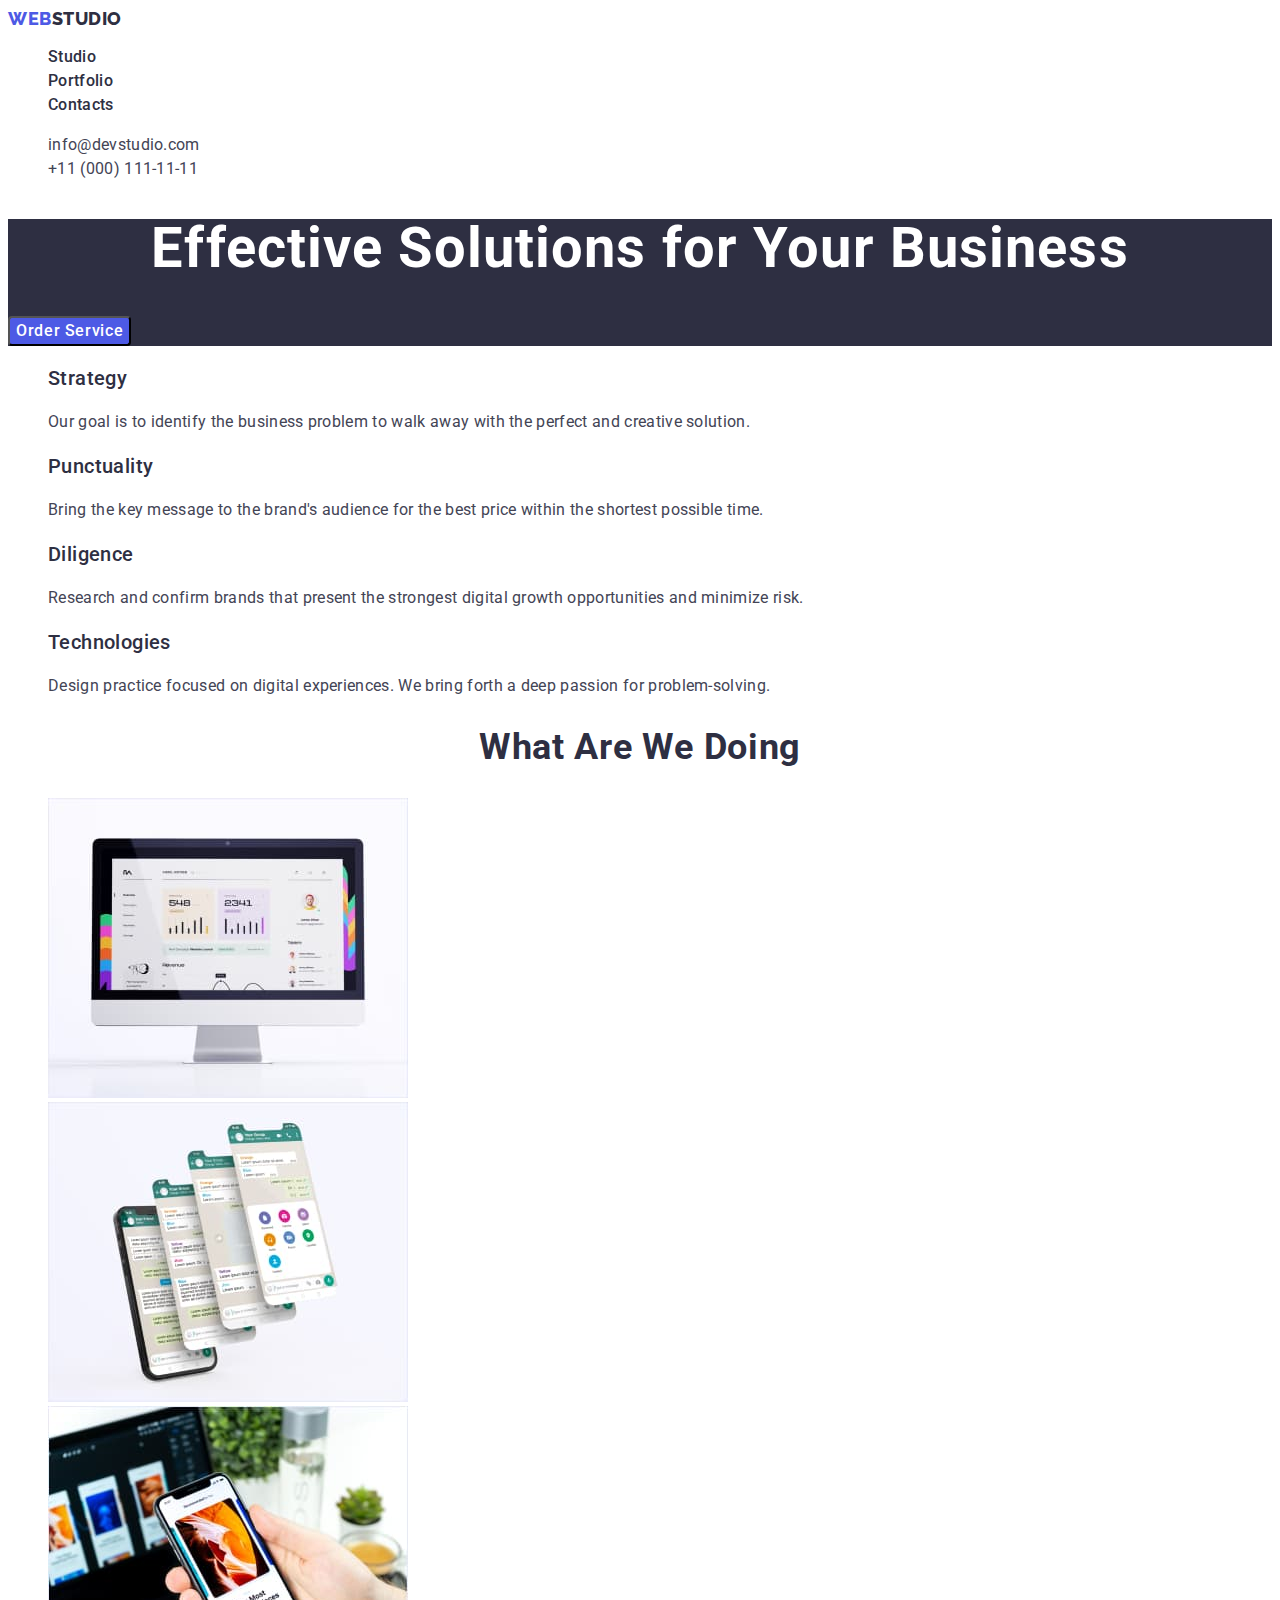
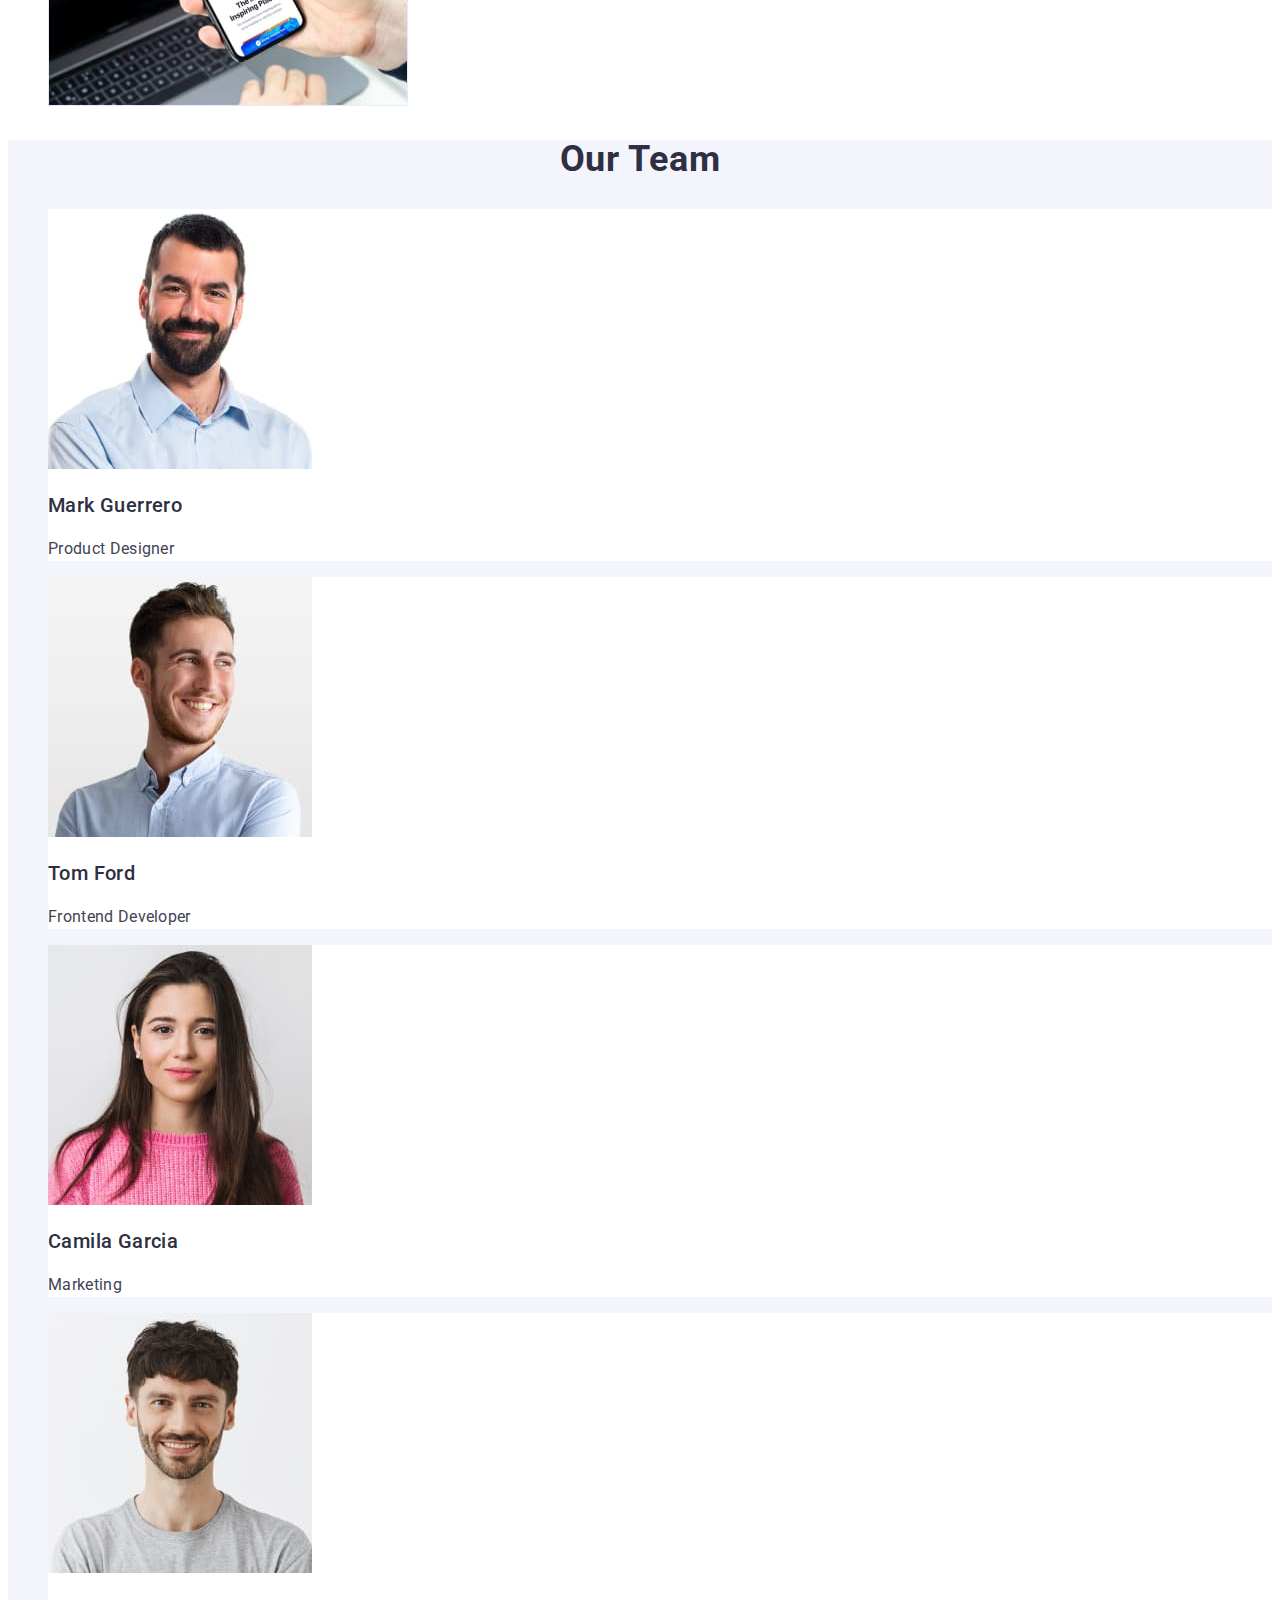
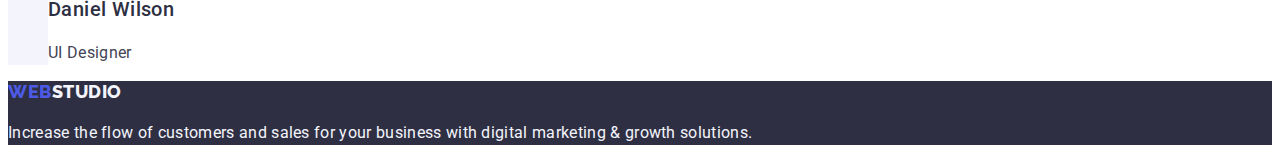
<file: index.html>
<!DOCTYPE html>
<html lang="en">
<head>
    <meta charset="UTF-8">
    <meta http-equiv="X-UA-Compatible" content="IE=edge">
    <meta name="viewport" content="width=device-width, initial-scale=1.0">
    <title>Document</title>
    <link rel="preconnect" href="https://fonts.googleapis.com">
    <link rel="preconnect" href="https://fonts.gstatic.com" crossorigin>
    <link href="https://fonts.googleapis.com/css2?family=Raleway:wght@800&family=Roboto:wght@400;500;700;900&display=swap" rel="stylesheet">
    <link rel="stylesheet" href="./css/styles.css"/>

</head>
    <body>
          
   <header class="header">
    <nav>
      <a href="./index.html" class="logo link">Web<span class="text-logo">Studio</span></a>
      <ul class="list">
        <li><a class="list-nav link" href="./index.html">Studio</a></li>
        <li><a class="list-nav link" href="./portfolio.html">Portfolio</a></li>
        <li><a class="list-nav link" href="">Contacts</a></li>
      </ul>
    </nav>
    <address class="address">
    <ul class="list">
      <li><a class="list-contact link" href="mailto:info@devstudio.com">info@devstudio.com</a></li>
      <li><a class="list-contact link" href="tel:+110001111111">+11 (000) 111-11-11</a></li>
    </ul>
  </address>
  </header>

  <main>

      <section class="hero">
        <h1 class="hero-title">Effective Solutions for Your Business</h1>
        <button type="button" class="hero-button">Order Service</button>
      </section>
  
    <section class="section">
      <h2 hidden class="visually-hidden">Features</h2>
      <ul class="list">
        <li>
          <h3 class="headline">Strategy</h3>
          <p class="text">Our goal is to identify the business problem to walk away with the perfect and creative solution. </p>
        </li>
        <li>
          <h3 class="headline">Punctuality</h3>
          <p class="text">Bring the key message to the brand's audience for the best price within the shortest possible time.</p>
        </li>
        <li>
          <h3 class="headline">Diligence</h3>
          <p class="text">
            Research and confirm brands that present the strongest digital growth opportunities and minimize risk.</p>
        </li>
        <li>
          <h3 class="headline">Technologies</h3>
          <p class="text">Design practice focused on digital experiences. We bring forth a deep passion for problem-solving.</p>
        </li>
      </ul>
    </section>

    <section>
      <h2 class="section-title">What are we doing</h2>
      <ul class="list">
        <li>
          <img
            width="360"
            src="./images/computer.jpg"
            alt="Project development"
          />
        </li>
        <li>
          <img
            width="360"
            src="./images/addition.jpg"
            alt="Optimization"
          />
        </li>
        <li>
          <img
            width="360"
            src="./images/cellphone.jpg"
            alt="Design"
          />
        </li>
      </ul>
    </section>
    <section class="section-comand">
      <h2 class="section-title">Our Team</h2>
      <ul class="list">
        <li class="list-comand">
          <img width="264" src="./images/markguerrero.jpg" alt="Mark Guerrero" />
          <h3 class="headline">Mark Guerrero</h3>
          <p class="text">Product Designer</p>
        </li>
        <li class="list-comand">
          <img width="264" src="./images/tomford.jpg" alt="Tom Ford" />
          <h3 class="headline">Tom Ford</h3>
          <p class="text">Frontend Developer</p>
        </li>
        <li class="list-comand">
          <img width="264" src="./images/camilagarcia.jpg" alt="Camila Garcia" />
          <h3 class="headline">Camila Garcia</h3>
          <p class="text">Marketing</p>
        </li>
        <li class="list-comand">
          <img width="264" src="./images/danielwilson.jpg" alt="Daniel Wilson" />
          <h3 class="headline">Daniel Wilson</h3>
          <p class="text">UI Designer</p>
        </li>
      </ul>
    </section>
  </main>
  <footer class="footer">
    
    <a href="./index.html" class="logo link">Web<span class="footer-logo">Studio</span></a>
    <p class="text">Increase the flow of customers and sales for your business with digital marketing & growth solutions.</p>
  
  </footer>  
</body>
</html>
</file>
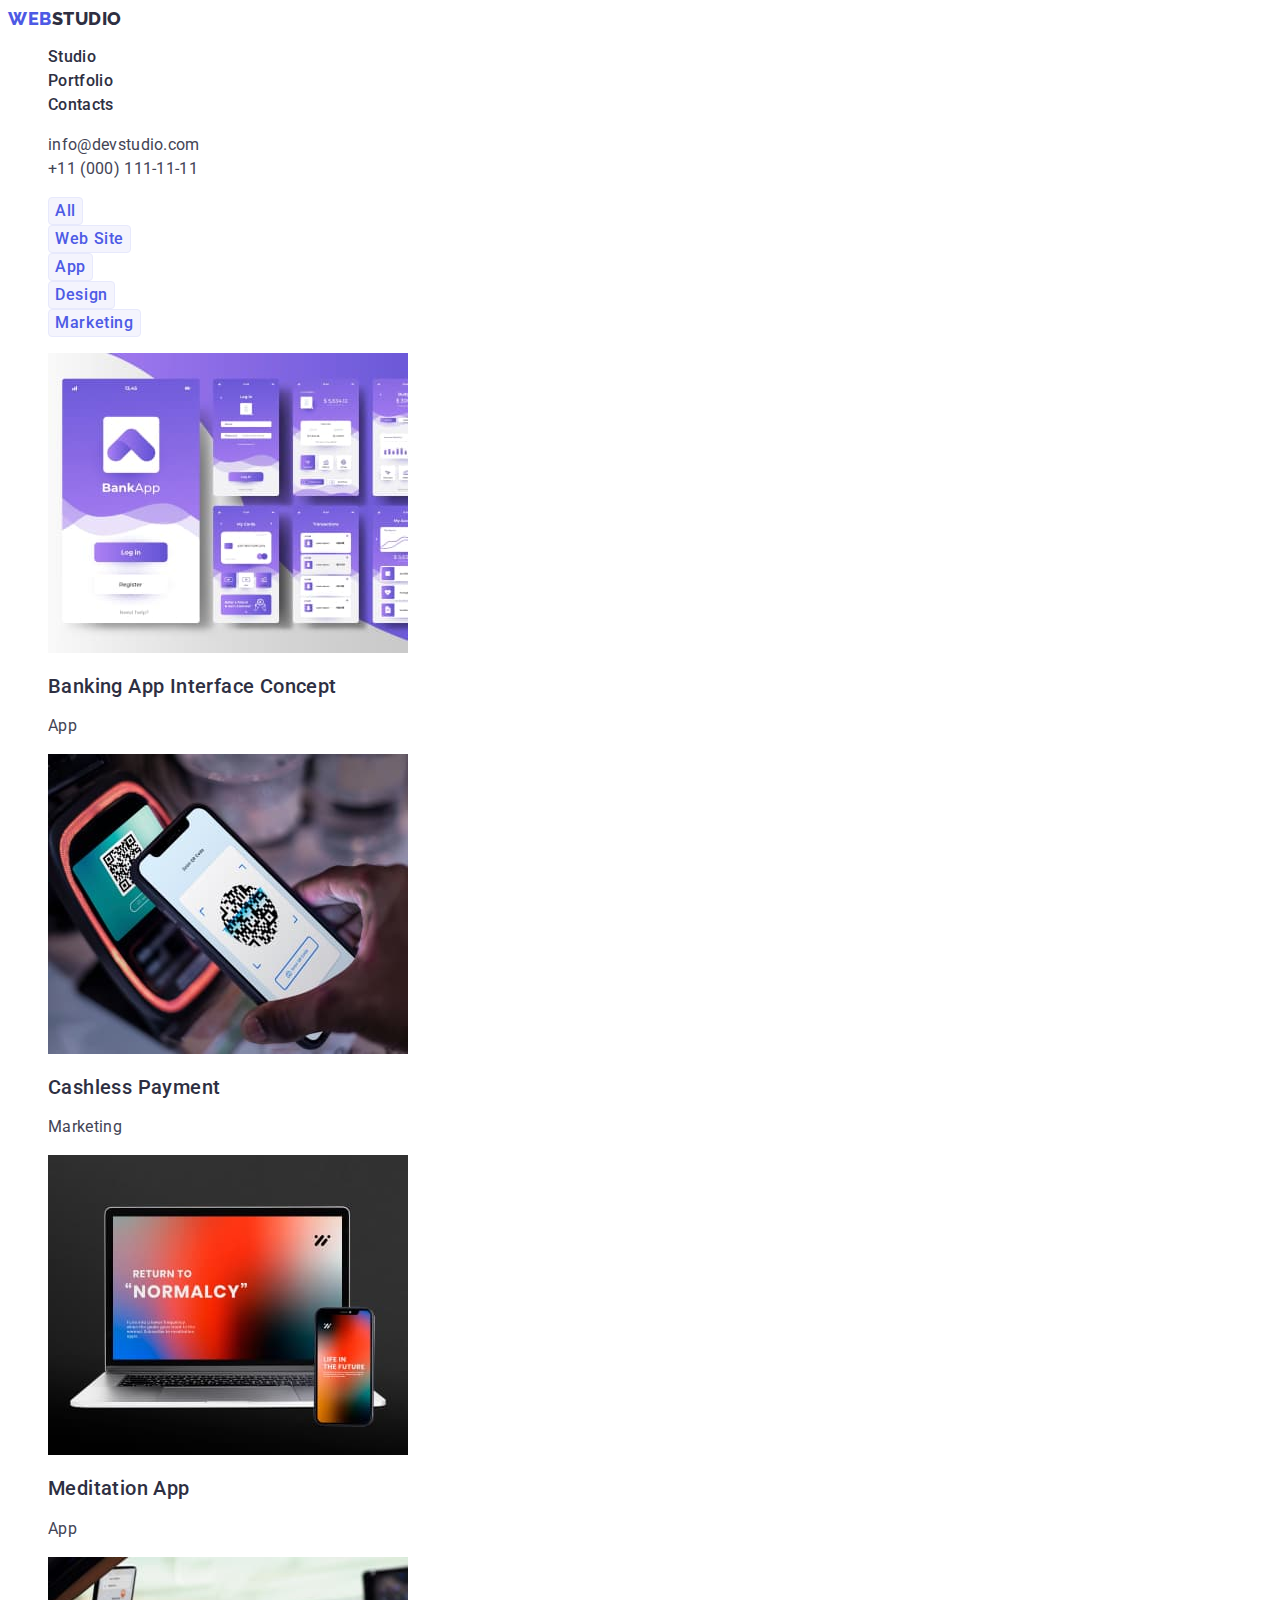
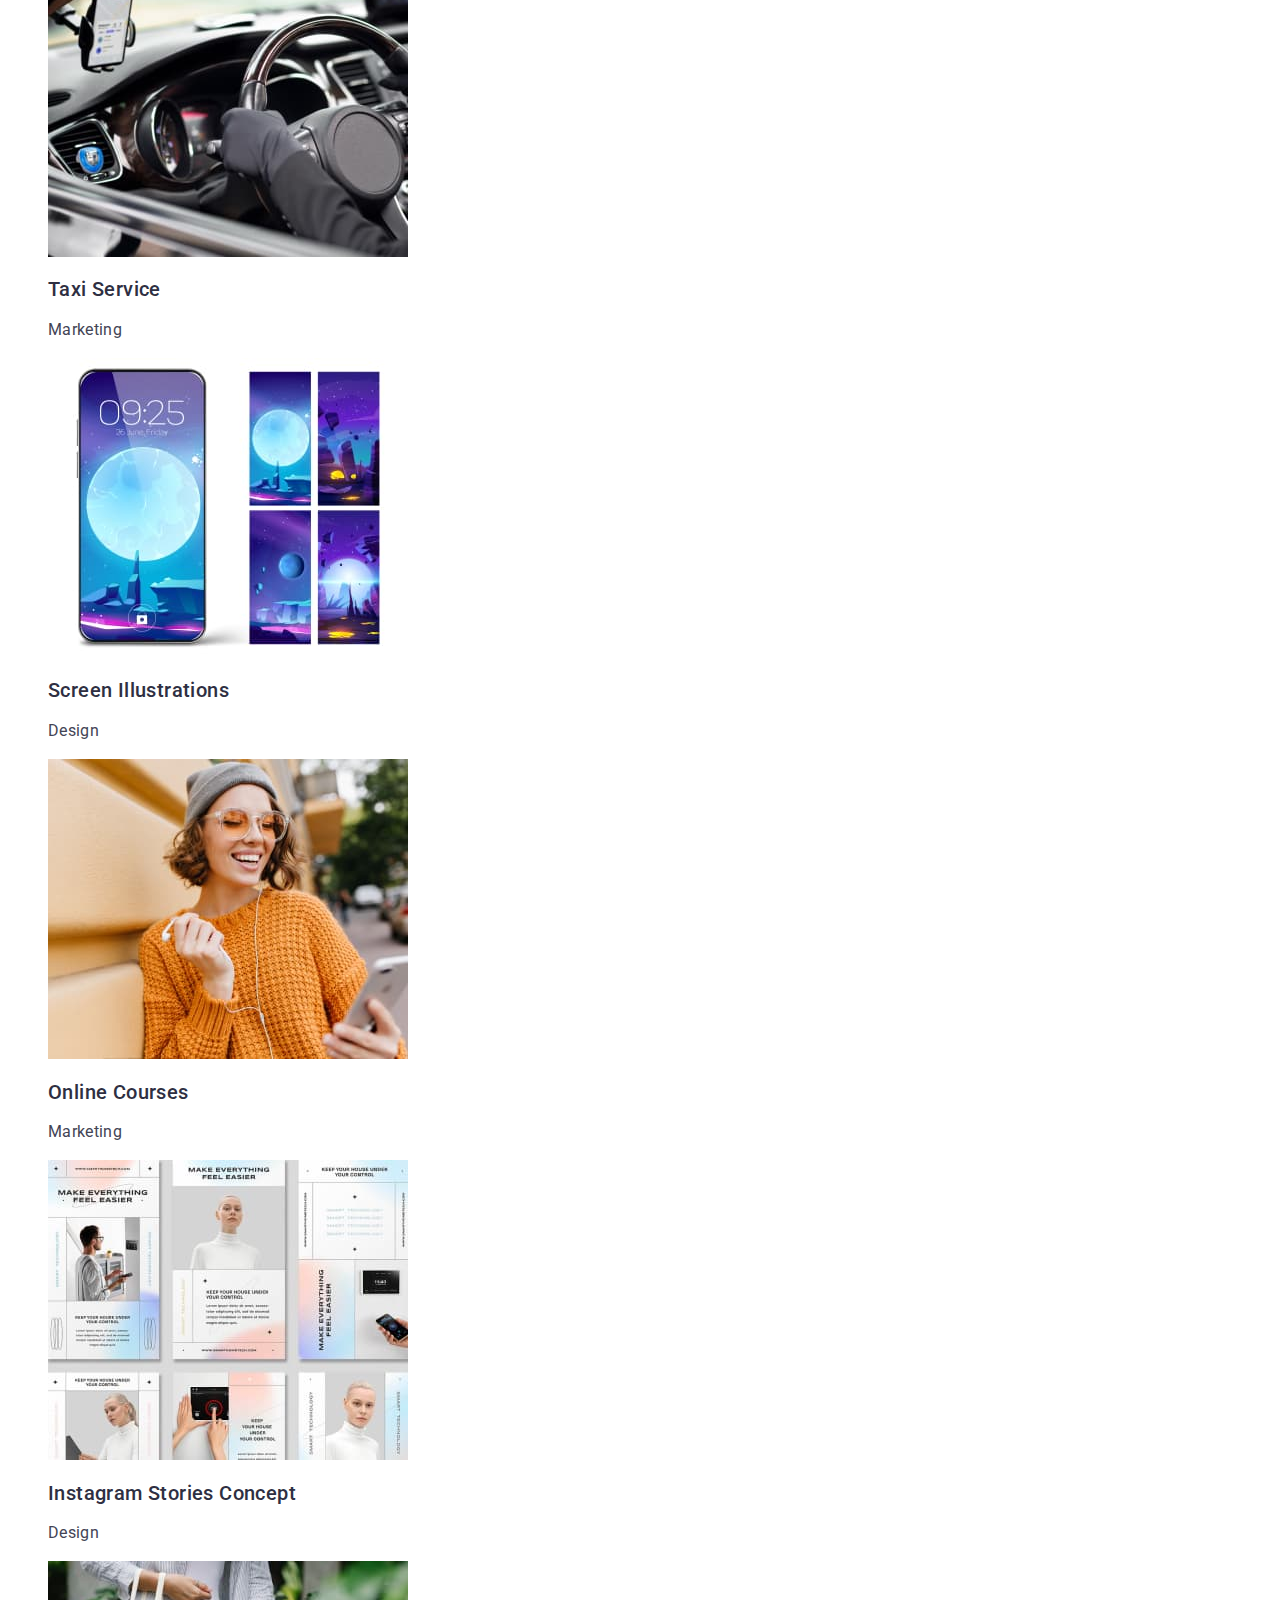
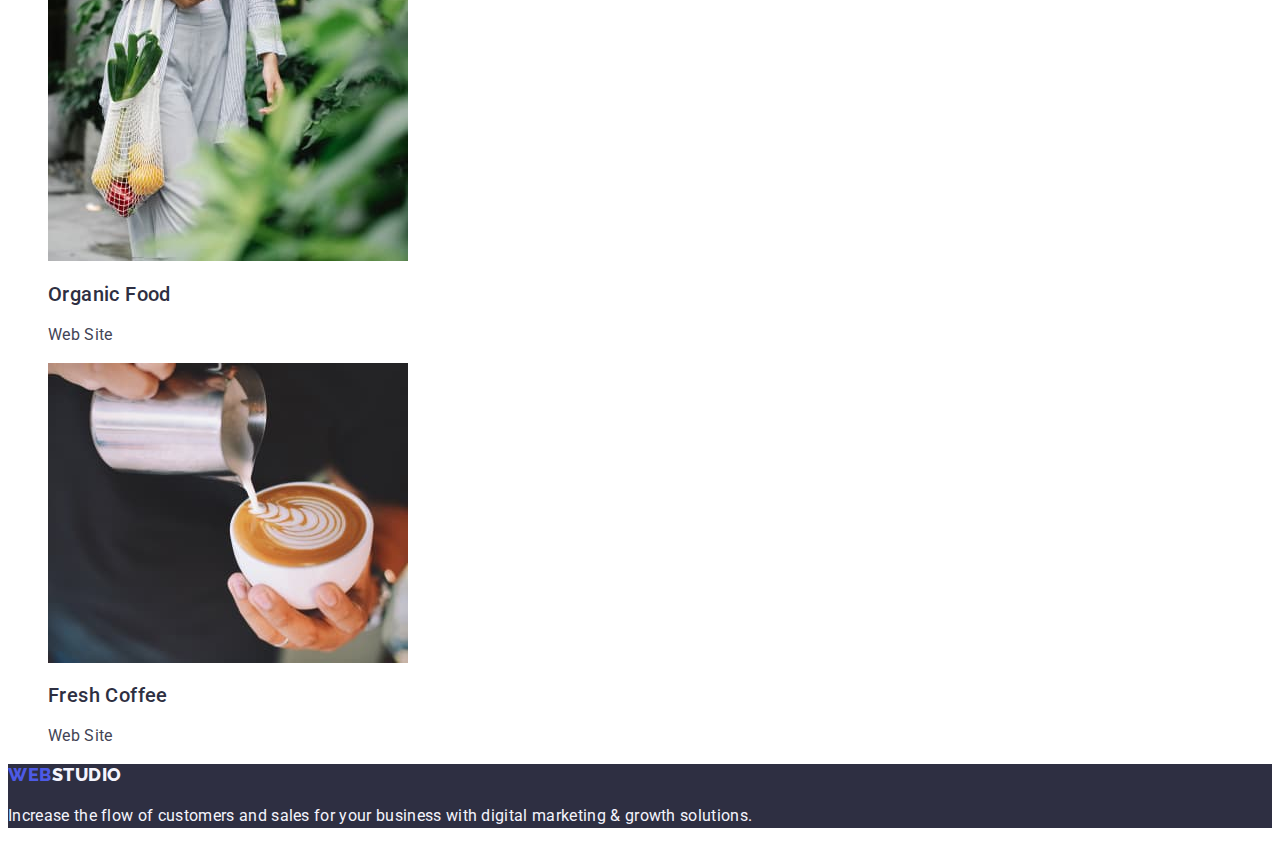
<file: portfolio.html>
<!DOCTYPE html>
<html lang="en">
<head>
    <meta charset="UTF-8">
    <meta http-equiv="X-UA-Compatible" content="IE=edge">
    <meta name="viewport" content="width=device-width, initial-scale=1.0">
    <title>Document</title>
    <link rel="preconnect" href="https://fonts.googleapis.com">
    <link rel="preconnect" href="https://fonts.gstatic.com" crossorigin>
    <link href="https://fonts.googleapis.com/css2?family=Raleway:wght@800&family=Roboto:wght@400;500;700;900&display=swap" rel="stylesheet">
    <link rel="stylesheet" href="./css/styles.css"/>

</head>
<body>
  <header class="header">
    <nav>
      <a href="./index.html" class="logo link">Web<span class="text-logo">Studio</span></a>
      <ul class="list">
        <li><a class="list-nav link" href="./index.html">Studio</a></li>
        <li><a class="list-nav link" href="./portfolio.html">Portfolio</a></li>
        <li><a class="list-nav link" href="">Contacts</a></li>
      </ul>
    </nav>
    <address class="address">
    <ul class="list">
      <li><a class="list-contact link" href="mailto:info@devstudio.com">info@devstudio.com</a></li>
      <li><a class="list-contact link" href="tel:+110001111111">+11 (000) 111-11-11</a></li>
    </ul>
  </address>
  </header>

  <main>
    <section class="filtres">
      <h1 hidden class="visually-hidden">Page filters</h1>
      <ul class="section-button list">

        <li>
          <button type="button" class="button-filters">All</button>
        </li>
    
        <li>
          <button type="button" class="button-filters">Web Site</button>
        </li>
        <li>
          <button type="button" class="button-filters">App</button>
        </li>
        <li>
          <button type="button" class="button-filters">Design</button>
        </li>
        <li>
          <button type="button" class="button-filters">Marketing</button>
        </li>
      </ul>

      <ul class="list">
        <li><a class="link">
          <img width="360" src="./images/app.jpg" alt="BankApp">
          <h2 class="headline">Banking App Interface Concept</h2>
          <p class="text">App</p>
          </a>
        </li>
        
        <li><a class="link">
          <img width="360" src="./images/payment.jpg" alt="Cashless Payment">
          <h2 class="headline">Cashless Payment</h2>
          <p class="text">Marketing</p>
        </a>
        </li>

        <li><a class="link">
            <img width="360" src="./images/meditationapp.jpg" alt="Laptop">
            <h2 class="headline">Meditation App</h2>
            <p class="text">App</p>
          </a>
          </li>
        <li><a class="link">
          <img width="360" src="./images/taxi.jpg" alt="Car">
          <h2 class="headline">Taxi Service</h2>
          <p class="text">Marketing</p>
        </a>
        </li>
        <li><a class="link">
          <img width="360" src="./images/screen.jpg" alt="Screenshot of the phone screen">
          <h2 class="headline">Screen Illustrations</h2>
          <p class="text">Design</p>
        </a>
        </li>
        <li><a class="link">
          <img width="360" src="./images/onlinecourses.jpg" alt="Girl">
          <h2 class="headline">Online Courses</h2>
          <p class="text">Marketing</p>
        </a>
        </li>
        <li><a class="link">
          <img width="360" src="./images/instagram.jpg" alt="Instagram Stories">
          <h2 class="headline">Instagram Stories Concept</h2>
          <p class="text">Design</p>
        </a>
        </li>
        <li><a class="link">
          <img width="360" src="./images/organicfood.jpg" alt="Vegetables and fruits">
          <h2 class="headline">Organic Food</h2>
          <p class="text">Web Site</p>
        </a>
        </li>
        <li><a class="link">
          <img width="360" src="./images/coffee.jpg" alt="Coffee">
          <h2 class="headline">Fresh Coffee</h2>
          <p class="text">Web Site</p>
       </a> 
       </li>
      </ul>
    </section>
  </main>
  <footer class="footer">
    
    <a href="./index.html" class="logo link">Web<span class="footer-logo">Studio</span></a>
    <p class="text">Increase the flow of customers and sales for your business with digital marketing & growth solutions.</p>
  
  </footer>  
</body>
</html>
</file>
<file: css/styles.css>
:root {
    --primary-brand-color:#4D5AE5;
    --dark-text-color: #2E2F42;
    --text-color: #434455;
    --white-color: #FFFFFF;
    --background-light:#F4F4FD;
    --primeri-font-family: Roboto, sans-serif;
    --secondar-font-family: Raleway, sans-serif;
    --pressed-state: #404BBF;
    --accent: #E7E9FC;
}
body{
    color: var(--text-color);
    font-family: var(--primeri-font-family);
    background-color: var(--white-color);
}
.logo{
font-family:var(--secondar-font-family);
font-weight: 800;
font-size: 18px;
line-height: 1.17;
letter-spacing: 0.03em;
text-transform: uppercase;
color: var(--primary-brand-color);



}
.link{
text-decoration: none;
}
.text-logo{
    color: var(--dark-text-color);
}
.list{
    list-style: none;
}
.list-nav{
    font-weight: 500;
    font-size: 16px;
    line-height: 1.5;
    letter-spacing: 0.02em;
    color: var(--dark-text-color);

}
/* .link{
    text-decoration:none;
} */
.list-nav:hover,
.list-nav:focus{
       color:var(--pressed-state);
    }
    .address{
        font-style: normal;
    }
    /* .list{
        list-style: none;
    } */
    .list-contact{
        font-size: 16px;
        line-height: 1.5;
        letter-spacing: 0.02em;
        color: var(--text-color);
    }
    .list-contact:hover,
    .list-contact:focus{
       color:var(--pressed-state);
    }
    .hero{
      background-color:var(--dark-text-color);
    }
    .hero-title{
        font-weight: 700;
        font-size: 56px;
        line-height: 1.07;
        text-align: center;
        letter-spacing: 0.02em;
        color: var(--white-color);
    }
    .hero-button{
        background-color:var(--primary-brand-color);
        font-weight: 500;
        font-size: 16px;
        line-height: 1.5;
        letter-spacing: 0.04em;
        color: var(--white-color);
        cursor: pointer;
        border-radius: 4px;
        font-family: var(--primeri-font-family);
    }
    .hero-button:hover,
    .hero-button:focus{
        background-color:var(--pressed-state);
    }



    .headline{
        font-weight: 500;
        font-size: 20px;
        line-height: calc(24/20);
        letter-spacing: 0.02em;
        color:var(--dark-text-color);
        
        }
        .text{
            font-weight: 400;
            font-size: 16px;
            line-height:calc(24/16);
            letter-spacing: 0.02em;   
        }
    .section-title{
    font-weight: 700;
    font-size: 36px;
    line-height:1.11;
    text-align: center;
    letter-spacing: 0.02em;
    text-transform: capitalize;
    color: var(--dark-text-color);
    }
    .section-comand{
        background-color: var(--background-light);
    }
    .list-comand{
        background-color: var(--white-color);
    }
    .footer-logo{
        color: var(--background-light);
    }
    .footer{
        background-color: var(--dark-text-color);
        font-weight: 400;
        font-size: 16px;
        line-height:calc(24/16);
        letter-spacing: 0.02em;
        color:var(--background-light);
    }

    .button-filters{
        background:var(--background-light);
        border: 1px solid var(--accent); 
        color: var(--primary-brand-color);
        font-family: var(--primeri-font-family);
        border-radius: 4px;
        font-weight: 500;
        font-size: 16px;
        line-height: 1.5;
        letter-spacing: 0.04em;
        cursor: pointer;
    
    }
    .button-filters:hover,
    .button-filters:focus{
        background:var(--pressed-state);
        color:var(--white-color);
    }
</file>
